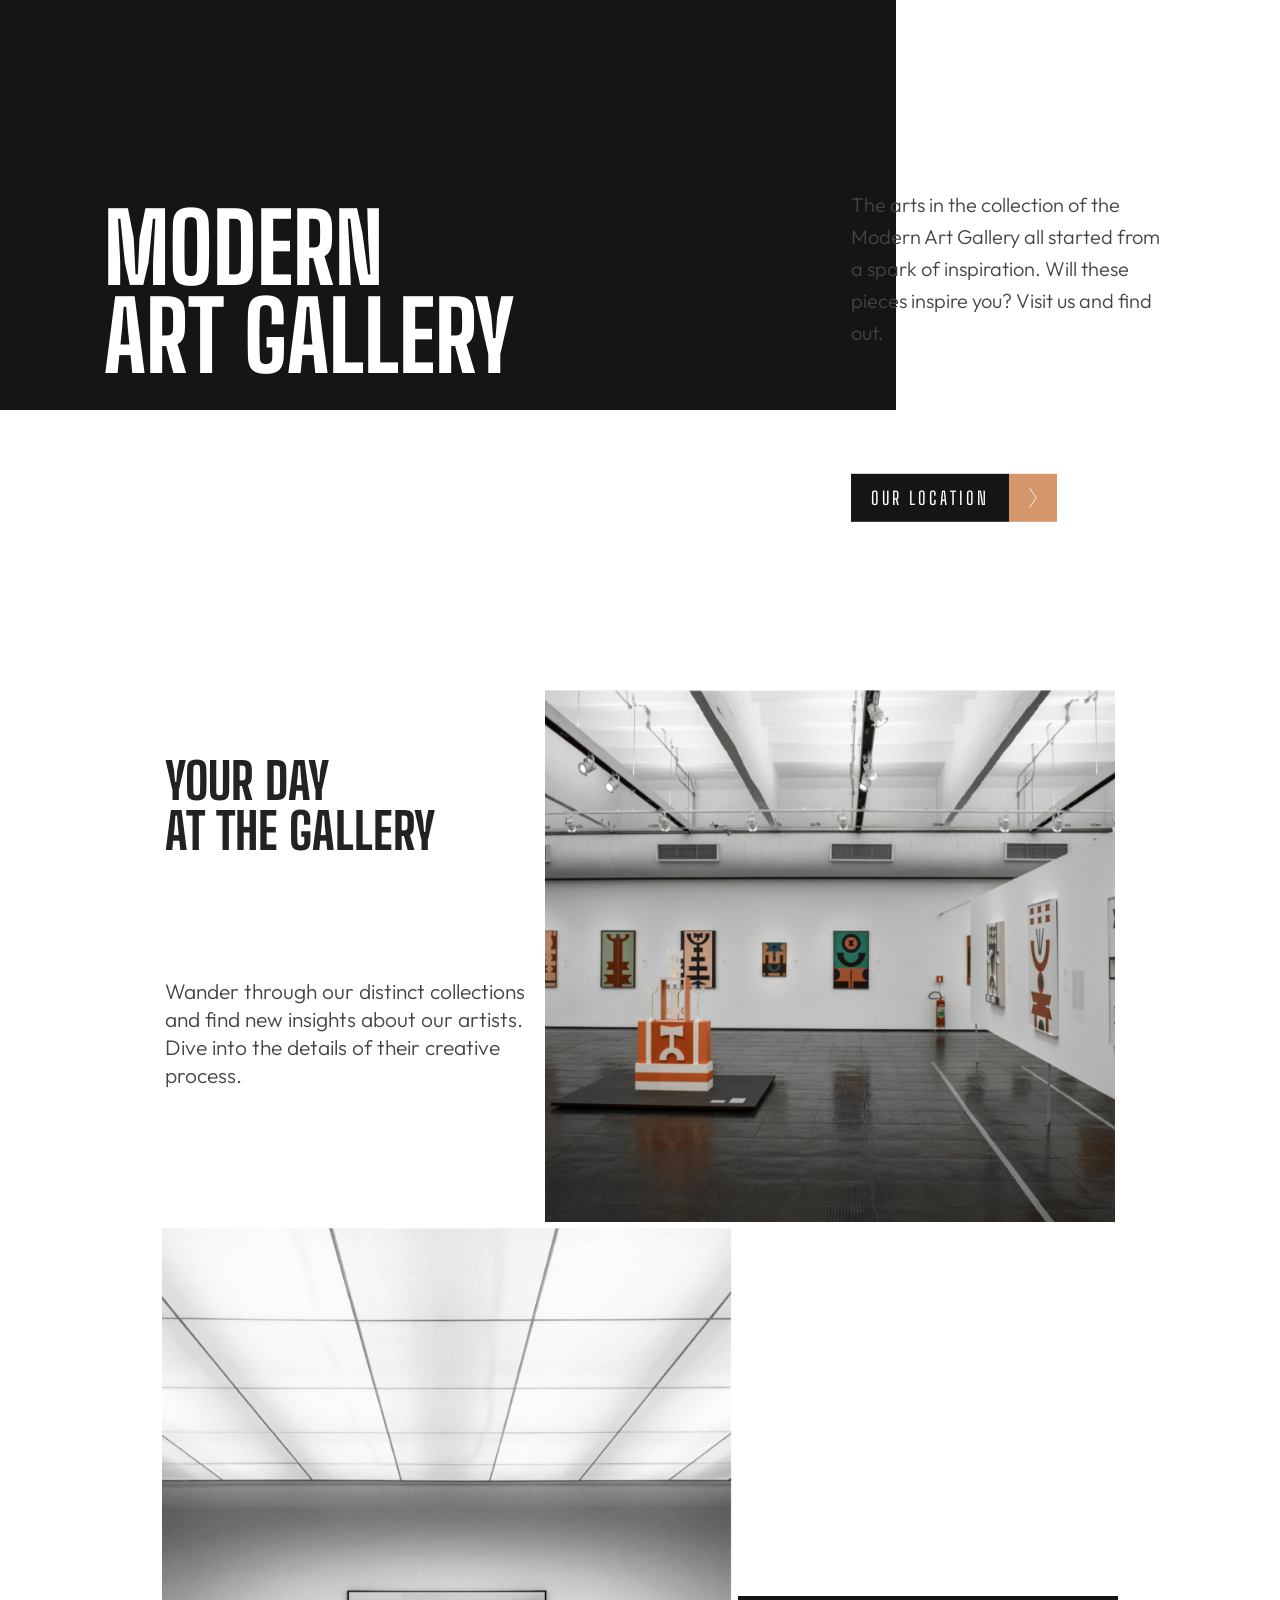
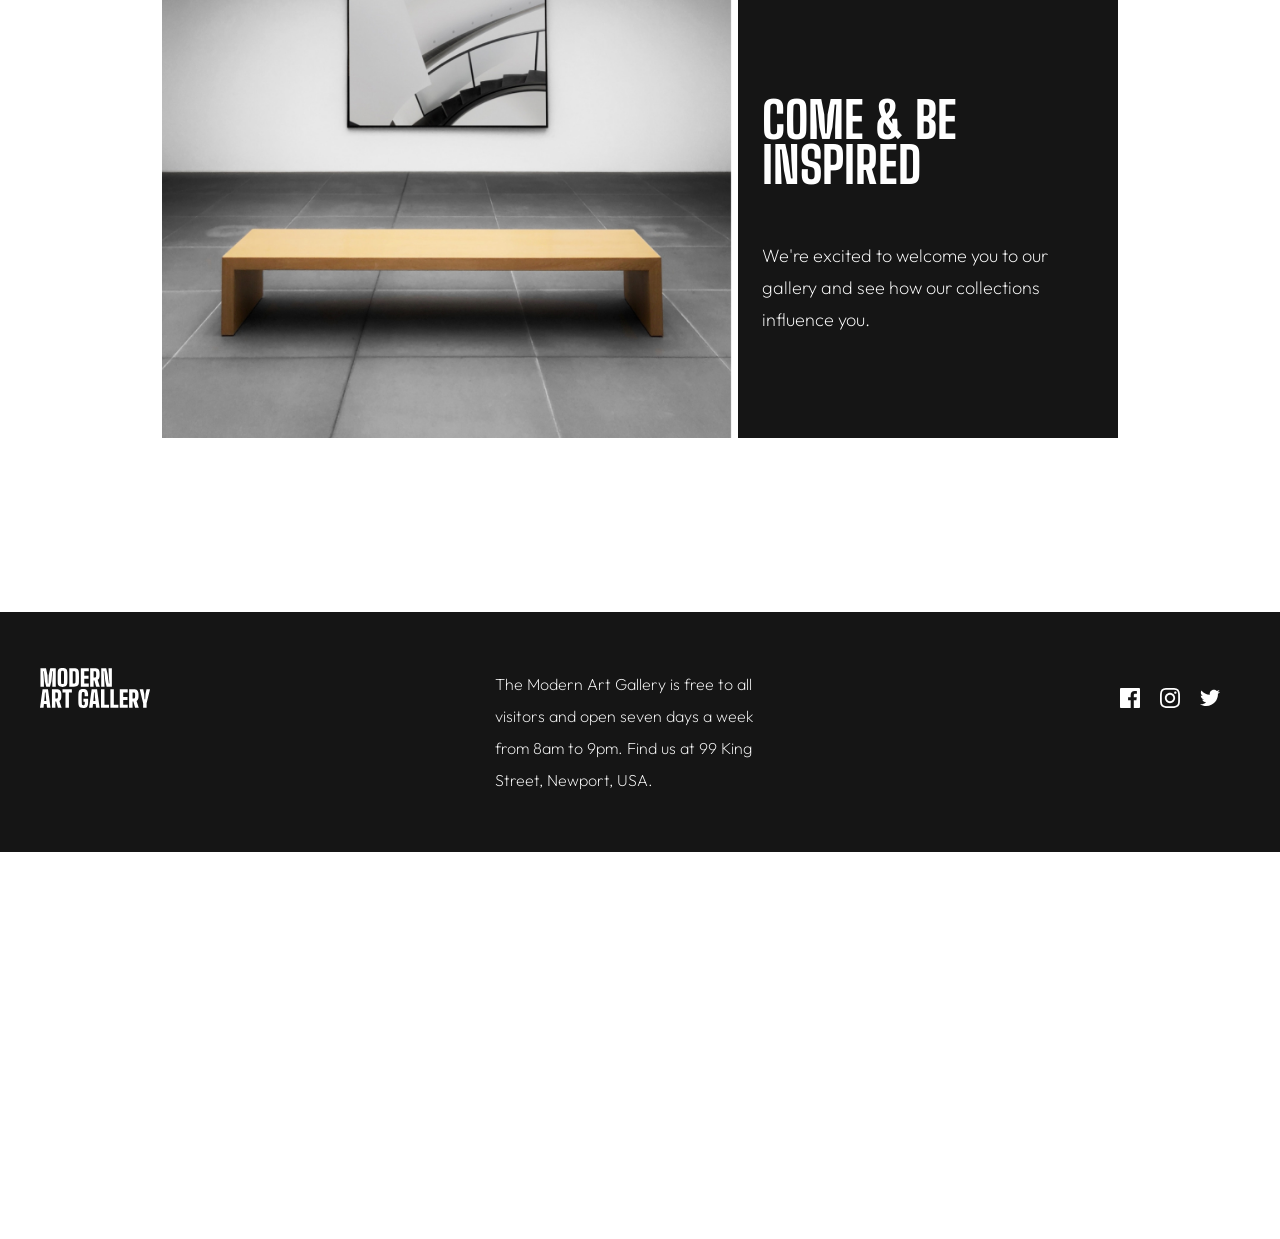
<file: index.html>
<!doctype html>
<html lang="es">
  <head>
    <meta charset="UTF-8" />
    <meta name="viewport" content="width=device-width, initial-scale=1.0" />
    <title>Art Galery</title>
    <link rel="stylesheet" href="css/main.css">
    <link rel="preconnect" href="https://fonts.googleapis.com">
    <link rel="preconnect" href="https://fonts.gstatic.com" crossorigin>
    <link href="https://fonts.googleapis.com/css2?family=Big+Shoulders:opsz,wght@10..72,100..900&display=swap" rel="stylesheet">
    <link rel="preconnect" href="https://fonts.googleapis.com">
    <link rel="preconnect" href="https://fonts.gstatic.com" crossorigin>
    <link href="https://fonts.googleapis.com/css2?family=Outfit:wght@100..900&display=swap" rel="stylesheet">
  </head>
  <body>
    <header class="home">
      <div class="imagen_header">
        <picture>
          <source media="(width >= 768px)" srcset="./img/Rectangle_tablet.jpg">
          <img src="./img/Rectangle.jpg" alt="foto galeria">
        </picture>
      </div>
      <div class="container">
        <h1>MODERN ART GALLERY</h1>
        <p>The arts in the collection of the Modern Art Gallery all started from a spark of inspiration. Will these pieces inspire you? Visit us and find out.</p>
        <div class="our_location">
          <ul>
            <li><a href="our_location.html">OUR LOCATION</a></li>
            <li><a href="our_location.html"><img src="./img/Path 2.svg" alt="flecha"></a></li>
          </ul>
        </div>
      </div>
    </header>
    <main class="home">
      <div class="hero">
        <img class="hero" src="./img/Rectangle Copy 6.jpg" alt="fotografia galeria">
        <h1>Your Day<br>at the Gallery</h1>
        <p>Wander through our distinct collections and find new insights about our artists. Dive into the details of their creative process.</p>
      </div>
      <div class="article">
        <article>
          <img src="./img/Rectangle Copy 6 (1).jpg" alt="foto banco">
        </article>
        <article class="segundo">
          <picture>
            <source media="(width >= 768px)" srcset="./img/articulo2_tablet.jpg">
            <img src="./img/Rectangle Copy 5.jpg" alt="foto galeria">
          </picture>
        </article>
        <article class="tercero">
          <h1>COME & BE INSPIRED</h1>
          <p>We're excited to welcome you to our gallery and see how our collections influence you.</p>
        </article>
      </div>
    </main>
    <footer class="home">
        <img src="./img/MODERNARTGALLERY_white.svg" alt="logo modern Galery">
        <p>The Modern Art Gallery is free to all visitors and open seven days a week from 8am to 9pm. Find us at 99 King Street, Newport, USA.</p>
        <div class="iconos">
          <img src="./img/Path.svg" alt="icono facebook">
          <img src="./img/Shape.svg" alt="icono instagram">
          <img src="./img/Path (1).svg" alt="icono twitter">
        </div>
    </footer>
    <script type="module" src="/src/main.js"></script>
  </div>
  </body>
</html>
</file>
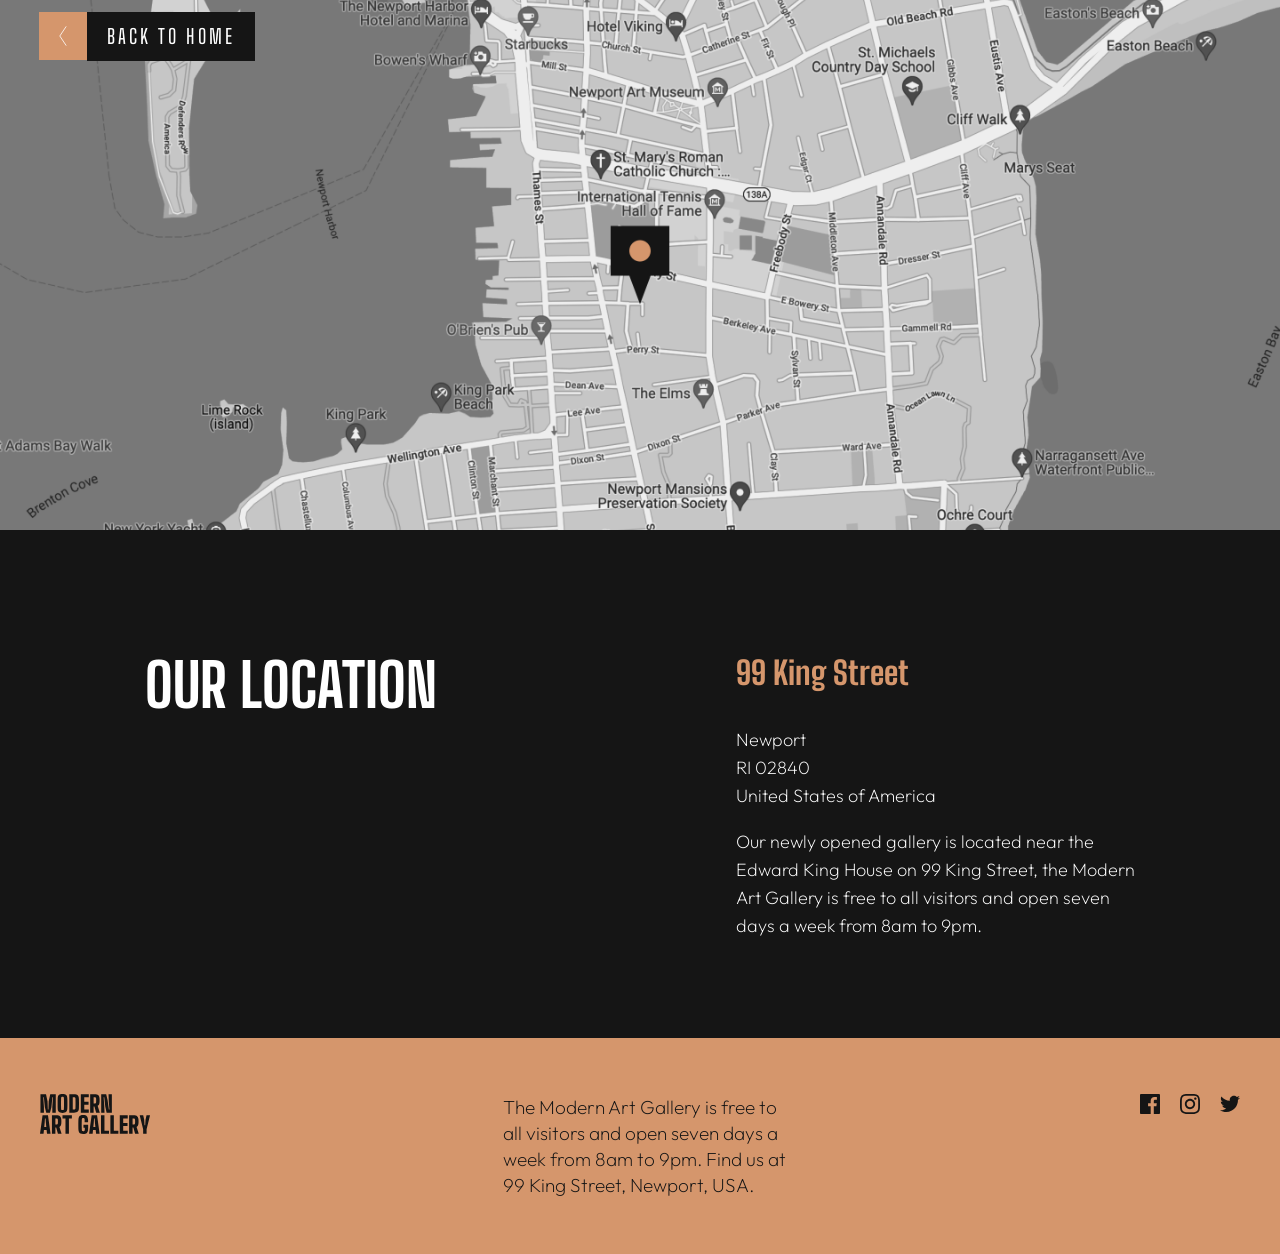
<file: our_location.html>
<!doctype html>
<html lang="es">
  <head>
    <meta charset="UTF-8" />
    <meta name="viewport" content="width=device-width, initial-scale=1.0" />
    <title>Art Galery</title>
    <link rel="stylesheet" href="css/main.css">
    <link rel="preconnect" href="https://fonts.googleapis.com">
    <link rel="preconnect" href="https://fonts.gstatic.com" crossorigin>
    <link href="https://fonts.googleapis.com/css2?family=Big+Shoulders:opsz,wght@10..72,100..900&display=swap" rel="stylesheet">
    <link rel="preconnect" href="https://fonts.googleapis.com">
    <link rel="preconnect" href="https://fonts.gstatic.com" crossorigin>
    <link href="https://fonts.googleapis.com/css2?family=Outfit:wght@100..900&display=swap" rel="stylesheet">
  </head>
  <body>
    
  
    <header class="our_location">
    <div class="back_to_home">
        <ul>
            <li><a href="index.html"><img src="./img/Path 2.svg" alt="flecha"></a></li>
            <li><a href="index.html">BACK TO HOME</a></li>
        </ul>
    </div>
    </header>
    <main class="our_location">
    <aside>
      <div class="tablet_izp">
        <h1>OUR LOCATION</h1>
      </div>
      <div class="tablet_derc">
        <h2>99 King Street</h2>
        <p>Newport <br>RI 02840 <br>United States of America</p>
        <p>Our newly opened gallery is located near the Edward King House on 99 King Street, the Modern Art Gallery is free to all visitors and open seven days a week from 8am to 9pm.</p>
      </div>
    </aside>
    </main>
    <footer class="our_location">
        <img src="./img/MODERNARTGALLERY_black.svg" alt="logo modern Galery">
        <p>The Modern Art Gallery is free to all visitors and open seven days a week from 8am to 9pm. Find us at 99 King Street, Newport, USA.</p>
        <div class="iconos">
            <img src="./img/facebook_black.svg" alt="icono facebook">
            <img src="./img/insta_black.svg" alt="icono instagram">
            <img src="./img/twiter_black.svg" alt="icono twitter">
        </div>
    </footer>
  </body>
</file>
<file: css/main.css>
/*! normalize.css v8.0.1 | MIT License | github.com/necolas/normalize.css */
/* Document
   ========================================================================== */
/**
 * 1. Correct the line height in all browsers.
 * 2. Prevent adjustments of font size after orientation changes in iOS.
 */
html {
  line-height: 1.15; /* 1 */
  -webkit-text-size-adjust: 100%; /* 2 */
}

/* Sections
   ========================================================================== */
/**
 * Remove the margin in all browsers.
 */
body {
  margin: 0;
}

/**
 * Render the `main` element consistently in IE.
 */
main {
  display: block;
}

/**
 * Correct the font size and margin on `h1` elements within `section` and
 * `article` contexts in Chrome, Firefox, and Safari.
 */
h1 {
  font-size: 2em;
  margin: 0.67em 0;
}

/* Grouping content
   ========================================================================== */
/**
 * 1. Add the correct box sizing in Firefox.
 * 2. Show the overflow in Edge and IE.
 */
hr {
  box-sizing: content-box; /* 1 */
  height: 0; /* 1 */
  overflow: visible; /* 2 */
}

/**
 * 1. Correct the inheritance and scaling of font size in all browsers.
 * 2. Correct the odd `em` font sizing in all browsers.
 */
pre {
  font-family: monospace, monospace; /* 1 */
  font-size: 1em; /* 2 */
}

/* Text-level semantics
   ========================================================================== */
/**
 * Remove the gray background on active links in IE 10.
 */
a {
  background-color: transparent;
}

/**
 * 1. Remove the bottom border in Chrome 57-
 * 2. Add the correct text decoration in Chrome, Edge, IE, Opera, and Safari.
 */
abbr[title] {
  border-bottom: none; /* 1 */
  text-decoration: underline; /* 2 */
  text-decoration: underline dotted; /* 2 */
}

/**
 * Add the correct font weight in Chrome, Edge, and Safari.
 */
b,
strong {
  font-weight: bolder;
}

/**
 * 1. Correct the inheritance and scaling of font size in all browsers.
 * 2. Correct the odd `em` font sizing in all browsers.
 */
code,
kbd,
samp {
  font-family: monospace, monospace; /* 1 */
  font-size: 1em; /* 2 */
}

/**
 * Add the correct font size in all browsers.
 */
small {
  font-size: 80%;
}

/**
 * Prevent `sub` and `sup` elements from affecting the line height in
 * all browsers.
 */
sub,
sup {
  font-size: 75%;
  line-height: 0;
  position: relative;
  vertical-align: baseline;
}

sub {
  bottom: -0.25em;
}

sup {
  top: -0.5em;
}

/* Embedded content
   ========================================================================== */
/**
 * Remove the border on images inside links in IE 10.
 */
img {
  border-style: none;
}

/* Forms
   ========================================================================== */
/**
 * 1. Change the font styles in all browsers.
 * 2. Remove the margin in Firefox and Safari.
 */
button,
input,
optgroup,
select,
textarea {
  font-family: inherit; /* 1 */
  font-size: 100%; /* 1 */
  line-height: 1.15; /* 1 */
  margin: 0; /* 2 */
}

/**
 * Show the overflow in IE.
 * 1. Show the overflow in Edge.
 */
button,
input { /* 1 */
  overflow: visible;
}

/**
 * Remove the inheritance of text transform in Edge, Firefox, and IE.
 * 1. Remove the inheritance of text transform in Firefox.
 */
button,
select { /* 1 */
  text-transform: none;
}

/**
 * Correct the inability to style clickable types in iOS and Safari.
 */
button,
[type=button],
[type=reset],
[type=submit] {
  -webkit-appearance: button;
}

/**
 * Remove the inner border and padding in Firefox.
 */
button::-moz-focus-inner,
[type=button]::-moz-focus-inner,
[type=reset]::-moz-focus-inner,
[type=submit]::-moz-focus-inner {
  border-style: none;
  padding: 0;
}

/**
 * Restore the focus styles unset by the previous rule.
 */
button:-moz-focusring,
[type=button]:-moz-focusring,
[type=reset]:-moz-focusring,
[type=submit]:-moz-focusring {
  outline: 1px dotted ButtonText;
}

/**
 * Correct the padding in Firefox.
 */
fieldset {
  padding: 0.35em 0.75em 0.625em;
}

/**
 * 1. Correct the text wrapping in Edge and IE.
 * 2. Correct the color inheritance from `fieldset` elements in IE.
 * 3. Remove the padding so developers are not caught out when they zero out
 *    `fieldset` elements in all browsers.
 */
legend {
  box-sizing: border-box; /* 1 */
  color: inherit; /* 2 */
  display: table; /* 1 */
  max-width: 100%; /* 1 */
  padding: 0; /* 3 */
  white-space: normal; /* 1 */
}

/**
 * Add the correct vertical alignment in Chrome, Firefox, and Opera.
 */
progress {
  vertical-align: baseline;
}

/**
 * Remove the default vertical scrollbar in IE 10+.
 */
textarea {
  overflow: auto;
}

/**
 * 1. Add the correct box sizing in IE 10.
 * 2. Remove the padding in IE 10.
 */
[type=checkbox],
[type=radio] {
  box-sizing: border-box; /* 1 */
  padding: 0; /* 2 */
}

/**
 * Correct the cursor style of increment and decrement buttons in Chrome.
 */
[type=number]::-webkit-inner-spin-button,
[type=number]::-webkit-outer-spin-button {
  height: auto;
}

/**
 * 1. Correct the odd appearance in Chrome and Safari.
 * 2. Correct the outline style in Safari.
 */
[type=search] {
  -webkit-appearance: textfield; /* 1 */
  outline-offset: -2px; /* 2 */
}

/**
 * Remove the inner padding in Chrome and Safari on macOS.
 */
[type=search]::-webkit-search-decoration {
  -webkit-appearance: none;
}

/**
 * 1. Correct the inability to style clickable types in iOS and Safari.
 * 2. Change font properties to `inherit` in Safari.
 */
::-webkit-file-upload-button {
  -webkit-appearance: button; /* 1 */
  font: inherit; /* 2 */
}

/* Interactive
   ========================================================================== */
/*
 * Add the correct display in Edge, IE 10+, and Firefox.
 */
details {
  display: block;
}

/*
 * Add the correct display in all browsers.
 */
summary {
  display: list-item;
}

/* Misc
   ========================================================================== */
/**
 * Add the correct display in IE 10+.
 */
template {
  display: none;
}

/**
 * Add the correct display in IE 10.
 */
[hidden] {
  display: none;
}

/**
 * Set up a decent box model on the root element
 */
html {
  box-sizing: border-box;
}

/**
 * Make all elements from the DOM inherit from the parent box-sizing
 * Since `*` has a specificity of 0, it does not override the `html` value
 * making all elements inheriting from the root box-sizing value
 * See: https://css-tricks.com/inheriting-box-sizing-probably-slightly-better-best-practice/
 */
*,
*::before,
*::after {
  box-sizing: inherit;
}

/**
 * Basic styles for links
 */
a {
  color: rgb(229, 0, 80);
  text-decoration: none;
}
a:hover, a:active, a:focus, a:focus-within {
  color: rgb(34, 34, 34);
  text-decoration: underline;
}

/**
 * Clear inner floats
 */
.clearfix::after {
  clear: both;
  content: "";
  display: table;
}

/**
 * Main content containers
 * 1. Make the container full-width with a maximum width
 * 2. Center it in the viewport
 * 3. Leave some space on the edges, especially valuable on small screens
 */
.container {
  max-width: 1180px; /* 1 */
  margin-left: auto; /* 2 */
  margin-right: auto; /* 2 */
  padding-left: 20px; /* 3 */
  padding-right: 20px; /* 3 */
  width: 100%; /* 1 */
}

/**
 * Hide text while making it readable for screen readers
 * 1. Needed in WebKit-based browsers because of an implementation bug;
 *    See: https://code.google.com/p/chromium/issues/detail?id=457146
 */
.hide-text {
  overflow: hidden;
  padding: 0; /* 1 */
  text-indent: 101%;
  white-space: nowrap;
}

/**
 * Hide element while making it readable for screen readers
 * Shamelessly borrowed from HTML5Boilerplate:
 * https://github.com/h5bp/html5-boilerplate/blob/master/src/css/main.css#L119-L133
 */
.visually-hidden {
  border: 0;
  clip: rect(0 0 0 0);
  height: 1px;
  margin: -1px;
  overflow: hidden;
  padding: 0;
  position: absolute;
  width: 1px;
}

/**
 * Basic typography style for copy text
 */
body {
  color: rgb(34, 34, 34);
  font: normal 125%/1.4 "Open Sans", "Helvetica Neue Light", "Helvetica Neue", "Helvetica", "Arial", sans-serif;
}

footer.home {
  background-color: #151515;
  padding: 48px 32px;
}
@media (min-width: 768px) {
  footer.home {
    display: flex;
    justify-content: space-between;
    align-items: start;
    padding: 56px 40px;
    gap: 15px;
  }
}
footer.home p {
  font-family: "Outfit", sans-serif;
  font-size: 16px;
  line-height: 32px;
  color: white;
  font-weight: 200;
  margin-top: 20px;
}
@media (min-width: 768px) {
  footer.home p {
    margin: 0;
    width: 281px;
  }
}
footer.home div.iconos {
  display: flex;
  margin-top: 20px;
}
footer.home div.iconos img {
  margin-right: 20px;
}

footer.our_location {
  background-color: #D5966C;
  padding: 48px 20px;
}
@media (min-width: 768px) {
  footer.our_location {
    display: flex;
    justify-content: space-between;
    align-items: start;
    padding: 56px 40px;
    gap: 15px;
  }
}
footer.our_location p {
  font-family: "Outfit", sans-serif;
  font-size: 19px;
  line-height: 26px;
  font-weight: 200;
  color: #151515;
}
@media (min-width: 768px) {
  footer.our_location p {
    width: 286px;
    margin: 0;
  }
}
footer.our_location div.iconos {
  display: flex;
}
@media (min-width: 768px) {
  footer.our_location div.iconos {
    width: 100px;
    overflow: hidden;
  }
}
footer.our_location div.iconos img {
  margin-right: 20px;
}
@media (min-width: 768px) {
  footer.our_location div.iconos img {
    width: 20px;
    height: 20px;
  }
}

div.imagen_header {
  max-width: 100%;
  height: auto;
  text-align: right;
}

div.imagen_header picture img {
  max-width: 100%;
}
@media (min-width: 768px) {
  div.imagen_header picture img {
    max-width: 100%;
    height: auto;
  }
}
@media (min-width: 1200px) {
  div.imagen_header picture img {
    max-width: 55%;
    height: auto;
  }
}

div.container {
  margin-left: auto;
  margin-right: auto;
  padding: 10px;
}
@media (min-width: 768px) {
  div.container {
    width: 339px;
    height: 410px;
    padding-top: 140px;
    margin-left: -55px;
  }
}
div.container h1 {
  font-family: "Big Shoulders", sans-serif;
  font-size: 60px;
  line-height: 55px;
}
@media (min-width: 1200px) {
  div.container h1 {
    transform: translate(-180%);
    color: white;
    font-size: 96px;
    line-height: 88px;
    width: 415px;
  }
}
div.container p {
  font-family: "Outfit", sans-serif;
  font-size: 20px;
  line-height: 32px;
  color: #444444;
  font-weight: 300;
}
@media (min-width: 1200px) {
  div.container p {
    transform: translateY(-160%);
  }
}
div.container div.our_location ul {
  display: flex;
  list-style: none;
  padding: 0;
  align-items: stretch;
}
@media (min-width: 1200px) {
  div.container div.our_location ul {
    transform: translateY(-315%);
  }
}
div.container div.our_location ul li:first-child {
  background-color: #151515;
  padding: 10px 20px;
}
div.container div.our_location ul li:first-child a {
  color: white;
  font-family: "Big Shoulders", sans-serif;
  font-size: 18px;
  letter-spacing: 3px;
}
div.container div.our_location ul li:nth-child(2) {
  background-color: #D5966C;
  padding: 10px 20px;
}
div.container div.our_location ul li:nth-child(2) a img {
  height: 100%;
  width: 8px;
}

header.home {
  margin-bottom: 100px;
}
@media (min-width: 768px) {
  header.home {
    display: flex;
  }
  header.home div.imagen_header {
    width: 55%;
    height: auto;
  }
}
@media (min-width: 768px) and (min-width: 1200px) {
  header.home {
    max-width: 100%;
    height: auto;
  }
  header.home div.imagen_header {
    width: 70%;
    height: auto;
    background-color: #151515;
  }
}

header.our_location div.back_to_home ul {
  list-style: none;
  display: flex;
  align-items: center;
  padding: 0;
  margin: 0;
}
@media (min-width: 768px) {
  header.our_location div.back_to_home ul {
    padding-left: 39px;
    width: 264px;
    height: 72px;
  }
}
header.our_location div.back_to_home ul li:nth-child(2) {
  background-color: #151515;
  padding: 10px 20px;
}
header.our_location div.back_to_home ul li:nth-child(2) a {
  color: white;
  font-family: "Big Shoulders", sans-serif;
  font-size: 18px;
  letter-spacing: 3px;
}
@media (min-width: 768px) {
  header.our_location div.back_to_home ul li:nth-child(2) a {
    font-size: 20px;
  }
}
header.our_location div.back_to_home ul li:first-child {
  background-color: #D5966C;
  padding: 10px 20px;
  transform: rotate(180deg);
  display: flex;
  justify-content: center;
}
header.our_location div.back_to_home ul li:first-child a {
  display: block;
  text-align: center;
}
header.our_location div.back_to_home ul li:first-child img {
  height: 100%;
  width: 8px;
}

header.our_location {
  padding: 0;
  margin: 0;
  min-height: 530px;
  background-image: url(../../img/Maps.png);
  background-repeat: no-repeat;
  background-position: top;
  background-size: 100%;
}
@media (min-width: 768px) {
  header.our_location {
    min-height: 530px;
    background-image: url(../../img/Maps_tablet.png);
    background-repeat: no-repeat;
    background-position: top;
    background-size: 100%;
  }
}
@media (min-width: 1024px) {
  header.our_location {
    background-image: url(../../img/Maps_tablethorizontal.png);
    background-repeat: no-repeat;
    background-position: center;
    background-size: cover;
  }
}

main.home {
  margin-left: auto;
  margin-right: auto;
  padding: 10px;
  margin-bottom: 120px;
}
@media (min-width: 768px) {
  main.home {
    padding: 40px;
  }
}
@media (min-width: 1200px) {
  main.home {
    padding: 180px 165px;
    margin-bottom: 0;
  }
}
@media (min-width: 768px) {
  main.home div.hero {
    margin-bottom: 6px;
    display: grid;
    grid-template-columns: 40% 60%;
    grid-template-rows: 1fr 1fr;
    justify-content: center;
    grid-template-areas: "h1 foto" "p foto";
  }
}
main.home div.hero h1 {
  font-family: "Big Shoulders", sans-serif;
  font-size: 50px;
  line-height: 50px;
  text-transform: uppercase;
  margin-top: 0px;
}
@media (min-width: 768px) {
  main.home div.hero h1 {
    grid-area: h1;
    align-self: center;
    margin-right: 10px;
  }
}
main.home div.hero p {
  font-family: "Outfit", sans-serif;
  font-size: 21px;
  line-height: 28px;
  color: #444444;
  font-weight: 300;
  margin-bottom: 32px;
}
@media (min-width: 768px) {
  main.home div.hero p {
    grid-area: p;
  }
}
main.home div.hero img {
  margin-bottom: 25px;
  max-width: 100%;
  height: auto;
}
@media (min-width: 768px) {
  main.home div.hero img {
    grid-area: foto;
    max-width: 100%;
    height: auto;
    margin-bottom: 0;
  }
}
@media (min-width: 1024px) {
  main.home div.hero img {
    width: 100%;
    height: auto;
  }
}
@media (min-width: 768px) {
  main.home div.article {
    display: grid;
    grid-template-columns: 60% 40%;
    grid-template-rows: 45% 55%;
    justify-content: center;
    gap: 6px;
    grid-template-areas: "izq derch_arriba" "izq derch_abajo";
  }
}
main.home div.article article.segundo {
  width: 100%;
  height: auto;
  margin-bottom: 16px;
}
@media (min-width: 768px) {
  main.home div.article article.segundo {
    grid-area: derch_arriba;
    height: 100%;
    margin-bottom: 0;
  }
}
@media (min-width: 768px) {
  main.home div.article article.tercero {
    grid-area: derch_abajo;
  }
}
main.home div.article article:first-child {
  margin-bottom: 16px;
}
@media (min-width: 768px) {
  main.home div.article article:first-child {
    grid-area: izq;
    margin-bottom: 0;
  }
}
main.home div.article article:first-child img {
  max-width: 100%;
  height: auto;
}
@media (min-width: 768px) {
  main.home div.article article:first-child img {
    margin-bottom: 0;
    max-width: 100%;
    height: 100%;
  }
}
main.home div.article article:nth-child(2) picture img {
  max-width: 100%;
  height: auto;
}
@media (min-width: 768px) {
  main.home div.article article:nth-child(2) picture img {
    width: 100%;
    height: 100%;
    margin-bottom: 0;
  }
}
main.home div.article article:last-child {
  background-color: #151515;
  color: white;
  margin: 0;
  padding: 48px 24px;
}
@media (min-width: 768px) {
  main.home div.article article:last-child {
    max-width: 100%;
    height: auto;
    display: flex;
    flex-direction: column;
    justify-content: center;
  }
}
main.home div.article article:last-child h1 {
  margin-top: 0;
  color: white;
  font-family: "Big Shoulders", sans-serif;
  font-size: 50px;
  line-height: 45px;
}
main.home div.article article:last-child p {
  font-family: "Outfit", sans-serif;
  font-size: 18px;
  line-height: 32px;
  color: white;
  font-weight: 200;
  margin-bottom: 0;
}

main.our_location {
  padding: 0;
  margin: 0;
  background-color: #151515;
}
main.our_location aside {
  padding: 10px;
}
@media (min-width: 768px) {
  main.our_location aside {
    display: flex;
    padding: 88px 40px 80px 40px;
    gap: 90px;
  }
}
@media (min-width: 1024px) {
  main.our_location aside {
    display: flex;
    justify-content: space-around;
    padding: 88px 40px 80px 40px;
  }
}
main.our_location aside div.tablet_izp h1 {
  color: white;
  font-family: "Big Shoulders", sans-serif;
  font-size: 60px;
  line-height: 55px;
}
main.our_location aside div.tablet_derc h2 {
  color: #D5966C;
  font-family: "Big Shoulders", sans-serif;
  font-size: 32px;
  line-height: 55px;
}
main.our_location aside div.tablet_derc p {
  font-family: "Outfit", sans-serif;
  font-size: 18px;
  line-height: 28px;
  color: #FFFFFF;
  font-weight: 200;
}
@media (min-width: 768px) {
  main.our_location aside div.tablet_derc p {
    width: 400px;
  }
}

/*# sourceMappingURL=main.css.map */
</file>
